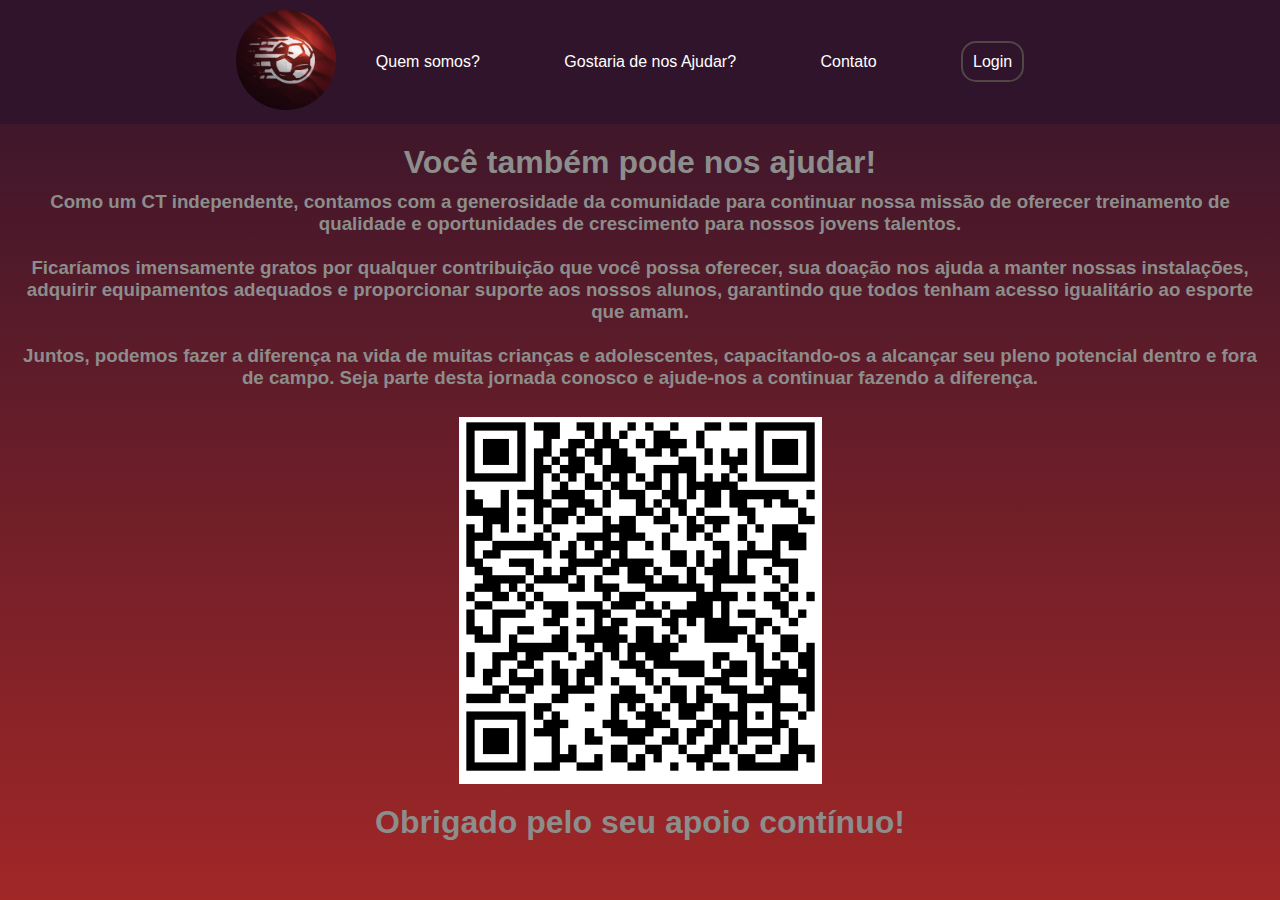
<file: comofunciona.html>
<!DOCTYPE html>
<html lang="pt-br">
<head>
    <meta charset="UTF-8">
    <meta http-equiv="X-UA-Compatible" content="IE=edge">
    <meta name="viewport" content="width=device-width, initial-scale=1.0">
    <link rel="stylesheet" href="jogos.css">
    <link rel="icon" href="https://s3-alpha-sig.figma.com/img/c4e2/f2fe/e6924f2b20a7ee4779b683098f15ba11?Expires=1668988800&Signature=QtY8v83sy5VH~9ILWY08VLZEnHFCdmEi9Fa3KJDul3isnsGJqETqT8iPEMLzOImYrOxg5zo7q0vj52Fn74mUZNq3y3olP8aIINtwBvQIBvHM~rVGYmxxcD-I3yKenygC35NigiieMldmob-q9tMhTzcEq6QO3h7q~xP~ex9j5tUDAB2gsP5pyD0HWsM0C3LlUbh2BWiO71pG0eygYyUERUA4kP~dV6HlsO1trlJnmVpqhnzbPan-dWw3kqnNCfdoa1hNKZG1E38BB7m1bvhgd-G-BJQt1jLTzlPav25ST9WEu8uqrxZ1q3TcT4xWPVQinsqsK0JgF2vHi7RCHCJvPw__&Key-Pair-Id=APKAINTVSUGEWH5XD5UA" type="image/x-icon">
    <title>TecLux: Como Funciona</title>
</head>
<body>
    <header>
        <div>
            <a href="index.html"><img src="logo-escolinha.png" alt="logotipo" class="logo"></a>
        </div>

        <ul>
            <a href="spider.html"><li>Quem somos?</li></a>
            <a href="comofunciona.html"><li>Gostaria de nos Ajudar?</li></a>
            <a href="contato.html"><li>Contato</li></a>
            <a href="entrar.html" class="btn">Login</a>
            
        </ul>
    </header>

    <main>
        <div>
            <h1>Você também pode nos ajudar!</h1>
        </div>

        <h3>Como um CT independente, contamos com a generosidade da comunidade para continuar nossa missão de oferecer treinamento de qualidade e oportunidades de crescimento para nossos jovens talentos. <br>
            <br>

            Ficaríamos imensamente gratos por qualquer contribuição que você possa oferecer, sua doação nos ajuda a manter nossas instalações, adquirir equipamentos adequados e proporcionar suporte aos nossos alunos, garantindo que todos tenham acesso igualitário ao esporte que amam. <br>
            <br>
            
            Juntos, podemos fazer a diferença na vida de muitas crianças e adolescentes, capacitando-os a alcançar seu pleno potencial dentro e fora de campo. Seja parte desta jornada conosco e ajude-nos a continuar fazendo a diferença.
            <br></h3>
            <br>
            
             <img src="Captura de tela 2024-04-20 213755.png" alt="">

         <h1>Obrigado pelo seu apoio contínuo!</h1>
<br>
<br>

       
    </main>
</body>
</html>
</file>
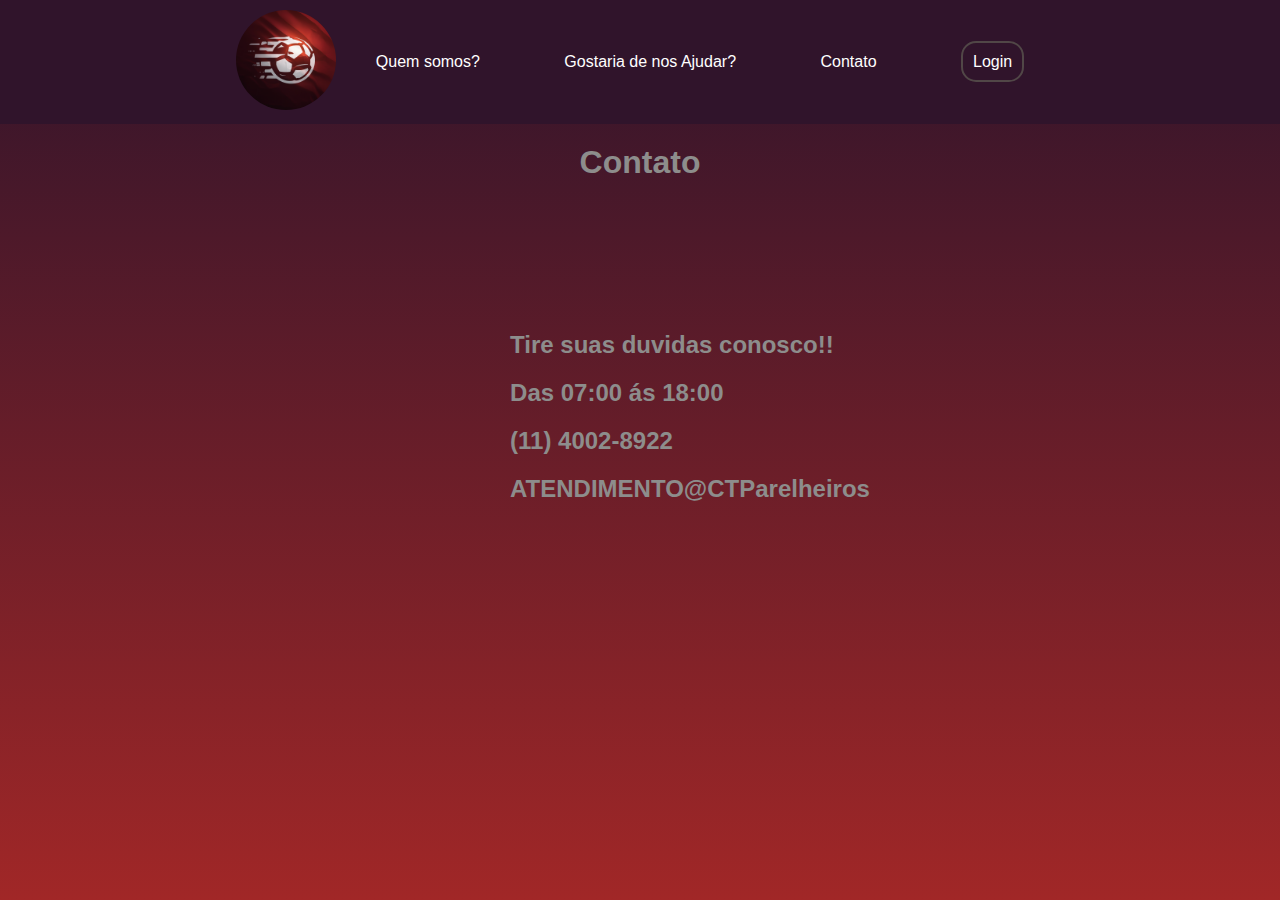
<file: contato.html>
<!DOCTYPE html>
<html lang="pt-br">
<head>
    <meta charset="UTF-8">
    <meta http-equiv="X-UA-Compatible" content="IE=edge">
    <meta name="viewport" content="width=device-width, initial-scale=1.0">
    <link rel="stylesheet" href="jogos.css">
    <link rel="icon" href="https://s3-alpha-sig.figma.com/img/c4e2/f2fe/e6924f2b20a7ee4779b683098f15ba11?Expires=1668988800&Signature=QtY8v83sy5VH~9ILWY08VLZEnHFCdmEi9Fa3KJDul3isnsGJqETqT8iPEMLzOImYrOxg5zo7q0vj52Fn74mUZNq3y3olP8aIINtwBvQIBvHM~rVGYmxxcD-I3yKenygC35NigiieMldmob-q9tMhTzcEq6QO3h7q~xP~ex9j5tUDAB2gsP5pyD0HWsM0C3LlUbh2BWiO71pG0eygYyUERUA4kP~dV6HlsO1trlJnmVpqhnzbPan-dWw3kqnNCfdoa1hNKZG1E38BB7m1bvhgd-G-BJQt1jLTzlPav25ST9WEu8uqrxZ1q3TcT4xWPVQinsqsK0JgF2vHi7RCHCJvPw__&Key-Pair-Id=APKAINTVSUGEWH5XD5UA" type="image/x-icon">
    <title>TecLux: Contato</title>
</head>
<body>
    <header>
        <div>
            <a href="index.html"><img src="logo-escolinha.png" alt="logotipo" class="logo"></a>
        </div>

        <ul>
            <a href="spider.html"><li>Quem somos?</li></a>
            <a href="comofunciona.html"><li>Gostaria de nos Ajudar?</li></a>
            <a href="contato.html"><li>Contato</li></a>
            <a href="entrar.html" class="btn">Login</a>
            
        </ul>
    </header>
    
    <main>
        <div>
            <h1>Contato</h1>
        </div>

        <section>

            <article>
                <h2>Tire suas duvidas conosco!!</h2>
                <h2>Das 07:00 ás 18:00</h2>
                <h2>(11) 4002-8922</h2>
                <h2>ATENDIMENTO@CTParelheiros</h2>
            </article>
        </section>
    </main>
</html>
</file>
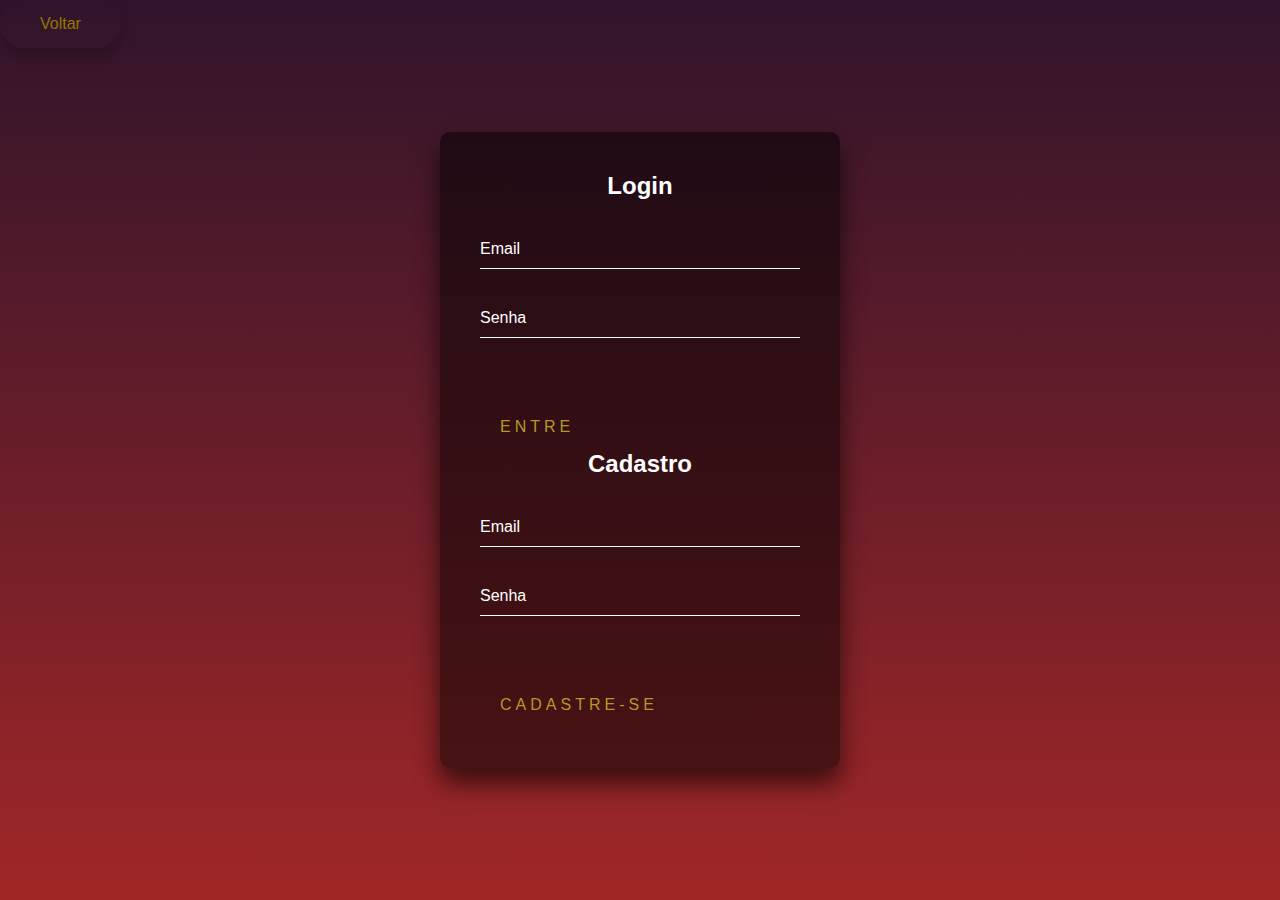
<file: entrar.html>
<!DOCTYPE html>
<html lang="en">
<head>
  <title>Login</title>
  <meta charset="utf-8">
  <meta name="viewport" content="width=device-width, initial-scale=1, shrink-to-fit=no">
  <link href="entrar.css" rel="stylesheet">
</head>
<body>
  <a href="index.html" class="back-button">Voltar</a>

  <div class="login-box">
    <h2>Login</h2>
    <form id="login-form" onsubmit="event.preventDefault(); login();">
      <div class="user-box">
        <input type="email" id="login-email" required>
        <label>Email</label>
      </div>
      <div class="user-box">
        <input type="password" id="login-password" required>
        <label>Senha</label>
      </div>
      <a href="entrar.bash" onclick="login(); return false;">
        <span></span>
        <span></span>
        <span></span>
        <span></span>
        Entre
      </a>
    </form>

    <h2>Cadastro</h2>
    <form id="register-form" onsubmit="event.preventDefault(); register();">
      <div class="user-box">
        <input type="email" id="register-email" required>
        <label>Email</label>
      </div>
      <div class="user-box">
        <input type="password" id="register-password" required>
        <label>Senha</label>
      </div>
      <a href="#" onclick="register(); return false;">
        <span></span>
        <span></span>
        <span></span>
        <span></span>
        Cadastre-se
      </a>
    </form>
  </div>

  <script src="entrar.js"></script>
</body>
</html>
</file>
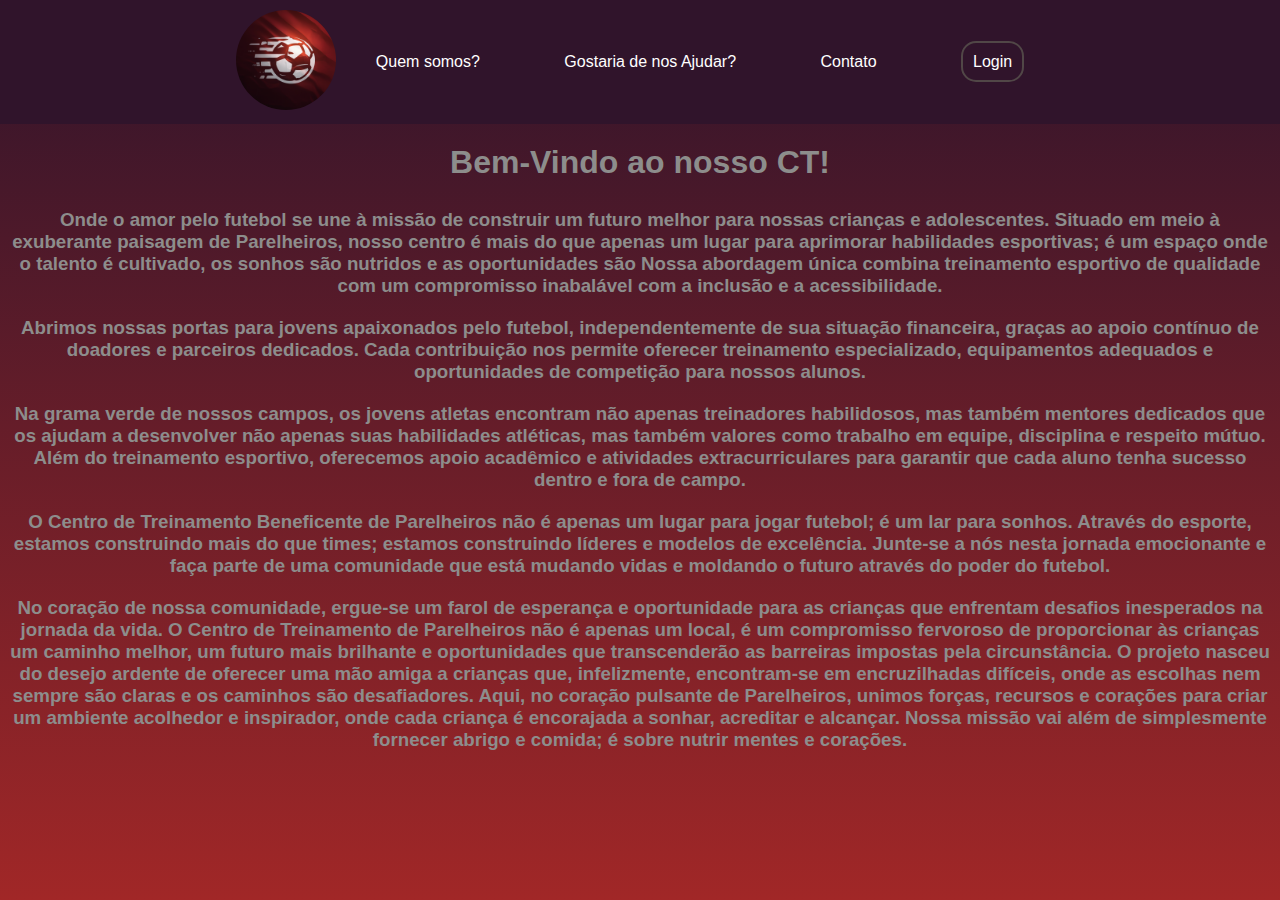
<file: spider.html>
<!DOCTYPE html>
<html lang="pt-br">
<head>
    <meta charset="UTF-8">
    <meta http-equiv="X-UA-Compatible" content="IE=edge">
    <meta name="viewport" content="width=device-width, initial-scale=1.0">
    <link rel="stylesheet" href="jogos.css">
    <link rel="icon" href="https://s3-alpha-sig.figma.com/img/c4e2/f2fe/e6924f2b20a7ee4779b683098f15ba11?Expires=1668988800&Signature=QtY8v83sy5VH~9ILWY08VLZEnHFCdmEi9Fa3KJDul3isnsGJqETqT8iPEMLzOImYrOxg5zo7q0vj52Fn74mUZNq3y3olP8aIINtwBvQIBvHM~rVGYmxxcD-I3yKenygC35NigiieMldmob-q9tMhTzcEq6QO3h7q~xP~ex9j5tUDAB2gsP5pyD0HWsM0C3LlUbh2BWiO71pG0eygYyUERUA4kP~dV6HlsO1trlJnmVpqhnzbPan-dWw3kqnNCfdoa1hNKZG1E38BB7m1bvhgd-G-BJQt1jLTzlPav25ST9WEu8uqrxZ1q3TcT4xWPVQinsqsK0JgF2vHi7RCHCJvPw__&Key-Pair-Id=APKAINTVSUGEWH5XD5UA" type="image/x-icon">
    <title>TecLux: Spider-Man</title>
</head>
<body>
    <header>
        <div>
            <a href="index.html"><img src="logo-escolinha.png" alt="logotipo" class="logo"></a>
        </div>

        <ul>
            <a href="spider.html"><li>Quem somos?</li></a>
            <a href="comofunciona.html"><li>Gostaria de nos Ajudar?</li></a>
            <a href="contato.html"><li>Contato</li></a>
            <a href="entrar.html" class="btn">Login</a>
            
        </ul>
    </header>

    <main>
        <div>
            <h1>Bem-Vindo ao nosso CT! </h1>
            <br>
             
        </div>

      <h3> Onde o amor pelo futebol se une à missão de construir um futuro melhor para nossas crianças e adolescentes. Situado em meio à exuberante paisagem de Parelheiros, nosso centro é mais do que apenas um lugar para aprimorar habilidades esportivas; é um espaço onde o talento é cultivado, os sonhos são nutridos e as oportunidades são 

     Nossa abordagem única combina treinamento esportivo de qualidade com um compromisso inabalável com a inclusão e a acessibilidade.</h3>  <h3>Abrimos nossas portas para jovens apaixonados pelo futebol, independentemente de sua situação financeira, graças ao apoio contínuo de doadores e parceiros dedicados. Cada contribuição nos permite oferecer treinamento especializado, equipamentos adequados e oportunidades de competição para nossos alunos.</h3>

    <h3>  Na grama verde de nossos campos, os jovens atletas encontram não apenas treinadores habilidosos, mas também mentores dedicados que os ajudam a desenvolver não apenas suas habilidades atléticas, mas também valores como trabalho em equipe, disciplina e respeito mútuo. <br> Além do treinamento esportivo, oferecemos apoio acadêmico e atividades extracurriculares para garantir que cada aluno tenha sucesso dentro e fora de campo.</h3> 
          
            
    <h3>  O Centro de Treinamento Beneficente de Parelheiros não é apenas um lugar para jogar futebol; é um lar para sonhos. Através do esporte, estamos construindo mais do que times; estamos construindo líderes e modelos de excelência. Junte-se a nós nesta jornada emocionante e faça parte de uma comunidade que está mudando vidas e moldando o futuro através do poder do futebol.</h3>
    
    <h3>No coração de nossa comunidade, ergue-se um farol de esperança e oportunidade para as crianças que enfrentam desafios inesperados na jornada da vida. O Centro de Treinamento de Parelheiros não é apenas um local, é um compromisso fervoroso de proporcionar às crianças um caminho melhor, um futuro mais brilhante e oportunidades que transcenderão as barreiras impostas pela circunstância.

        O projeto nasceu do desejo ardente de oferecer uma mão amiga a crianças que, infelizmente, encontram-se em encruzilhadas difíceis, onde as escolhas nem sempre são claras e os caminhos são desafiadores. Aqui, no coração pulsante de Parelheiros, unimos forças, recursos e corações para criar um ambiente acolhedor e inspirador, onde cada criança é encorajada a sonhar, acreditar e alcançar.
        
        Nossa missão vai além de simplesmente fornecer abrigo e comida; é sobre nutrir mentes e corações. 

    </main>
</body>
</html>
</file>
<file: jogos.css>
html {
    height: 100%;
  }

/* Configurações do Header*/

* {
    padding:0;
    margin:0;
    border:0
    }

@font-face {
    font-family: 'Viga';
    src: url('Components/font/Viga-Regular.ttf') format('truetype');
}

body {
    margin:0;
    padding:0;
    font-family: sans-serif;
    background: linear-gradient(#30142b, #a12727);
  }
  header{
    background:linear-gradient(#30142b) ;
    display: flex;
    justify-content: center;
    align-items: center;
}


.logo{
    margin-top: 10px;
    margin-bottom: 10px;
    width: 106px;
    height: 106px;
    top: 9px;
    left: 81px;
    border-radius: 50%;
    width: 100px; 
    height: 100px;
}

li{
    display: inline-block;
    margin: 40px;
}

a{
    color: #ffffff;
    text-decoration: none;
}

li:hover{
    color: #492743;
    transition: 0.3s all;
}

.btn{
    background-color: #30142b;;
    border-radius: 10px;
    border: 2px solid #514747;;
    padding: 10px;
    margin-right: 20px;
    margin-left: 40px;
    border-radius: 15px;
    color: #FFFFFF;
}

.btn:hover{
    background-color: #000000;
    transition: 0.3s all;
}
/* Configurações das páginas de jogos. */

h1{
    margin-top: 20px;
    color: #8d8d8c;
    font-family: 'Trebuchet MS', 'Lucida Sans Unicode', 'Lucida Grande', 'Lucida Sans', Arial, sans-serif;
}

main{
    display: flex;
    flex-direction: column;
    justify-content: center;
    align-items: center;
}

.capa{
    border-radius: 20px;
    margin: 20px;
    width: 402px;
    height: 467px;
}

.console{
    border-radius: 20px;
    width: 192px;
    height: 70px;
    margin-bottom: 10px;
    margin-left: 5px;
    cursor: pointer;
}

p{
    color: #ad8c05;
    text-align: center;
}

/* Configurações da página de contato */

h2{
    color: #8d8d8c;
    margin-bottom: 20px;
    font-family: 'Montserrat', sans-serif;
}


section{
    margin-top: 150px;
    display: flex;
    flex-direction: row;
    justify-content: center;
    align-items: center;
}

.logo-contato{
    width: 300px;
    height: 300px;
}

article{
    margin-left: 100px;
}

/* Configuração da página de Como Funciona */

.container{
    height: 600px;
    width: 100%;
}



h3{ 
    margin: 10px;
    margin-top: 10px;
    color: #8d8d8c;
    text-align:center;
    font-family:'Trebuchet MS', 'Lucida Sans Unicode', 'Lucida Grande', 'Lucida Sans', Arial, sans-serif;
}
</file>
<file: entrar.css>
html {
    height: 100%;
  }

  body {
    margin:0;
    padding:0;
    font-family: sans-serif;
    background: linear-gradient(#30142b, #a12727);
  }

    
.back-button{
    background:a12727;
    color: #947700; 
    border: none; 
    border-radius: 30px; 
    padding: 15px 40px; 
    text-align: center; 
    text-decoration: none; 
    display: inline-block; 
    font-size: 16px; 
    transition-duration: 0.4s;
    cursor: pointer;
    box-shadow: 0 8px 16px rgba(0,0,0,0.2); 
  }
  
  .back-button:hover {
    background-color: #30142b, ;
    background-color:#30142b; 
  }
  
  
  .login-box {
    position: absolute;
    top: 50%;
    left: 50%;
    width: 400px;
    padding: 40px;
    transform: translate(-50%, -50%);
    background: rgba(0,0,0,.5);
    box-sizing: border-box;
    box-shadow: 0 15px 25px rgba(0,0,0,.6);
    border-radius: 10px;
  }
  
  .login-box h2 {
    margin: 0 0 30px;
    padding: 0;
    color: #fff;
    text-align: center;
  }
  
  .login-box .user-box {
    position: relative;
  }
  
  .login-box .user-box input {
    width: 100%;
    padding: 10px 0;
    font-size: 16px;
    color: #fff;
    margin-bottom: 30px;
    border: none;
    border-bottom: 1px solid #fff;
    outline: none;
    background: transparent;
  }
  .login-box .user-box label {
    position: absolute;
    top:0;
    left: 0;
    padding: 10px 0;
    font-size: 16px;
    color: #fff;
    pointer-events: none;
    transition: .5s;
  }
  
  .login-box .user-box input:focus ~ label,
  .login-box .user-box input:valid ~ label {
    top: -20px;
    left: 0;
    color: #f68e44;
    font-size: 12px;
  }
  
  .login-box form a {
    position: relative;
    display: inline-block;
    padding: 10px 20px;
    color: #b79726;
    font-size: 16px;
    text-decoration: none;
    text-transform: uppercase;
    overflow: hidden;
    transition: .5s;
    margin-top: 40px;
    letter-spacing: 4px
  }
  
  .login-box a:hover {
    background: #f49803;
    color: #fff;
    border-radius: 5px;
    box-shadow: 0 0 5px #f4c803,
                0 0 25px #bd9d0b,
                0 0 50px #f4e403,
                0 0 100px #d5cf1e;
  }
  
  .login-box a span {
    position: absolute;
    display: block;
  }
  
  .login-box a span:nth-child(1) {
    top: 0;
    left: -100%;
    width: 100%;
    height: 2px;
    background: linear-gradient(90deg, transparent, #f4c003);
    animation: btn-anim1 1s linear infinite;
  }
  
  @keyframes btn-anim1 {
    0% {
      left: -100%;
    }
    50%,100% {
      left: 100%;
    }
  }
  
  
  .login-box a span:nth-child(2) {
    top: -100%;
    right: 0;
    width: 2px;
    height: 100%;
    background: linear-gradient(180deg, transparent, #f4bc03);
    animation: btn-anim2 1s linear infinite;
    animation-delay: .25s
  }
  
  @keyframes btn-anim2 {
    0% {
      top: -100%;
    }
    50%,100% {
      top: 100%;
    }
  }
  
  .login-box a span:nth-child(3) {
    bottom: 0;
    right: -100%;
    width: 100%;
    height: 2px;
    background: linear-gradient(270deg, transparent, #f4dc03);
    animation: btn-anim3 1s linear infinite;
    animation-delay: .5s
  }
  
  @keyframes btn-anim3 {
    0% {
      right: -100%;
    }
    50%,100% {
      right: 100%;
    }
  }
  
  .login-box a span:nth-child(4) {
    bottom: -100%;
    left: 0;
    width: 2px;
    height: 100%;
    background: linear-gradient(360deg, transparent, #f4b003);
    animation: btn-anim4 1s linear infinite;
    animation-delay: .75s
  }
  
  @keyframes btn-anim4 {
    0% {
      bottom: -100%;
    }
    50%,100% {
      bottom: 100%;
    }
  }
</file>
